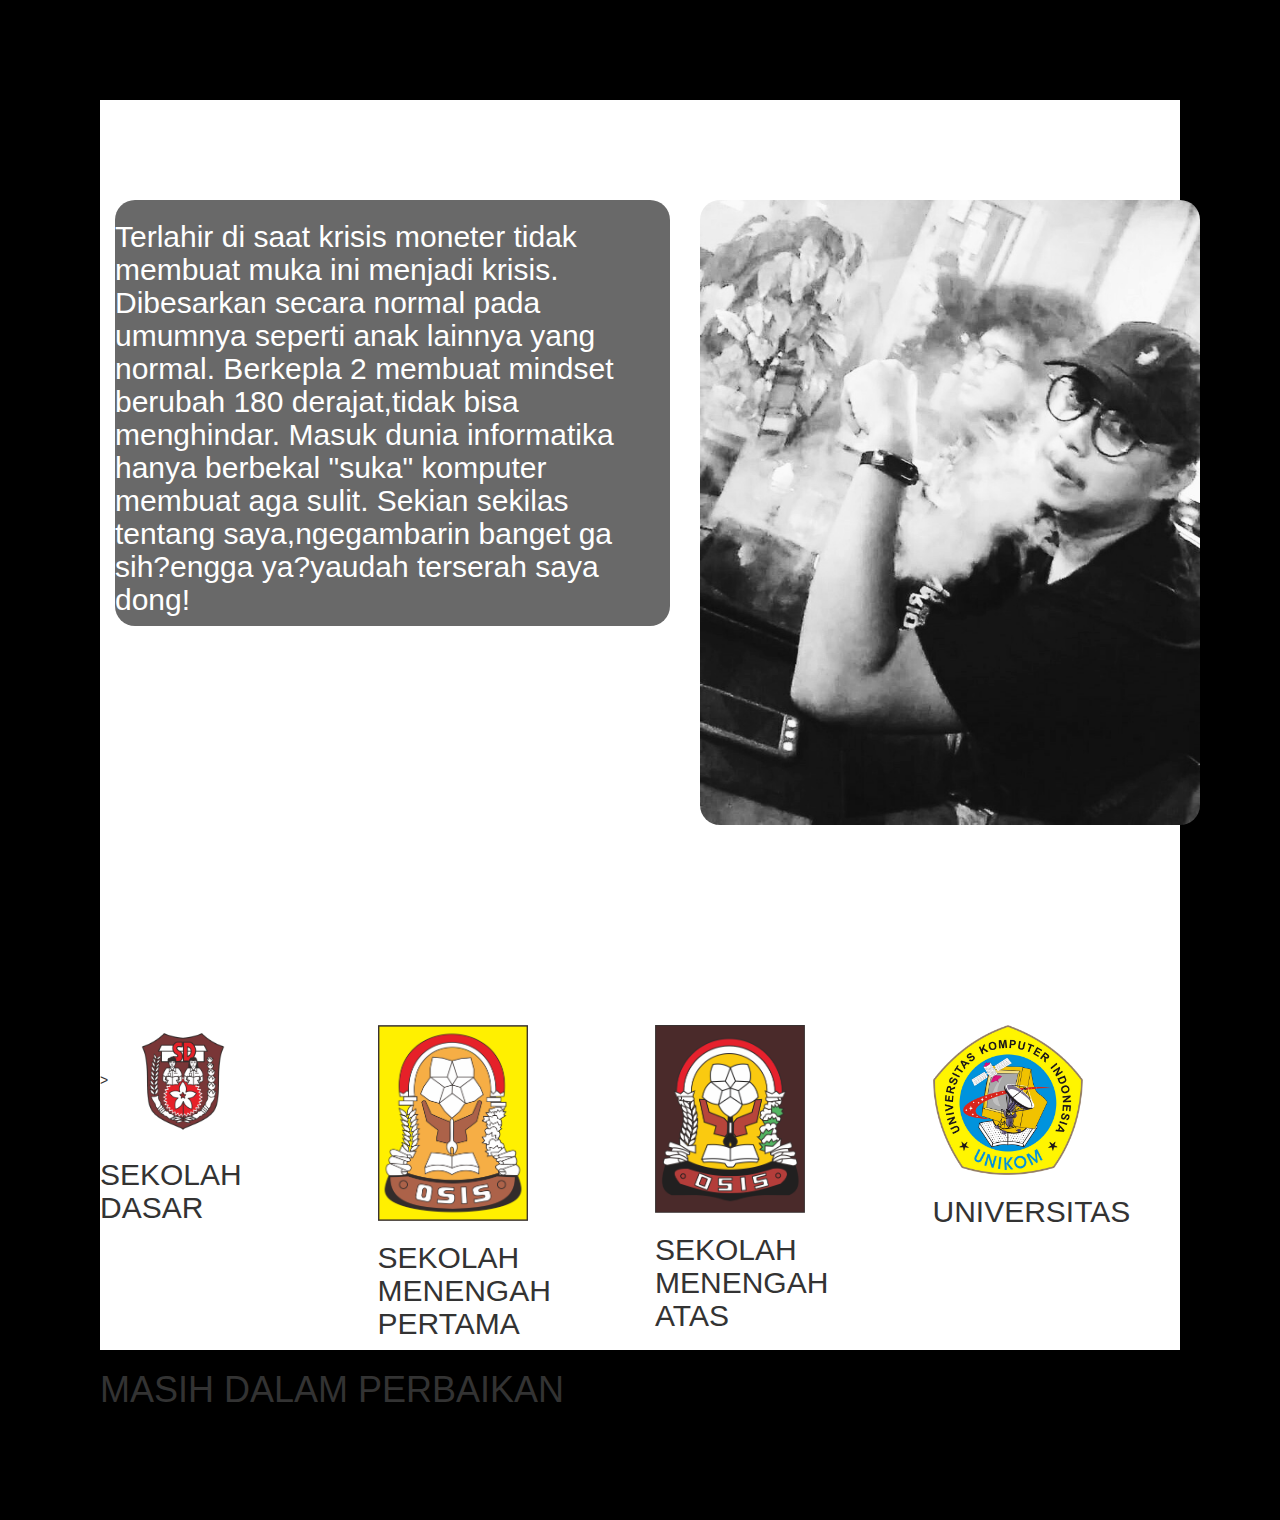
<file: about.html>
<!DOCTYPE html>
<html lang="en">
  <head>
    <meta charset="utf-8">
    <meta http-equiv="X-UA-Compatible" content="IE=edge">
    <meta name="viewport" content="width=device-width, initial-scale=1">
    <!-- The above 3 meta tags *must* come first in the head; any other head content must come *after* these tags -->
    <title>Bootstrap 101 Template</title>

    <!-- Bootstrap -->
    <link href="css/bootstrap.min.css" rel="stylesheet">
       <link href="gayaabout.css" rel="stylesheet">
      <link href="css/animate.css" rel="stylesheet">
      <link href="css/animate.min.css" rel="stylesheet">

    <!-- HTML5 shim and Respond.js for IE8 support of HTML5 elements and media queries -->
    <!-- WARNING: Respond.js doesn't work if you view the page via file:// -->
    <!--[if lt IE 9]>
      <script src="https://oss.maxcdn.com/html5shiv/3.7.3/html5shiv.min.js"></script>
      <script src="https://oss.maxcdn.com/respond/1.4.2/respond.min.js"></script>
    <![endif]-->
  </head>
  <body>
      
    <section class="atas">
    <div class="container">
    <div class="row">
    <div class="col-md-6">
    <table class="animated fadeInLeft">
        <tr>
            <td><h2>Terlahir di saat krisis moneter tidak membuat muka ini menjadi krisis.
            Dibesarkan secara normal pada umumnya seperti anak lainnya yang normal.
           Berkepla 2 membuat mindset berubah 180 derajat,tidak bisa menghindar.
            Masuk dunia informatika hanya berbekal "suka" komputer membuat aga sulit.
            Sekian sekilas tentang saya,ngegambarin banget ga sih?engga ya?yaudah terserah saya dong!</h2></td>
        
        </tr>
        </table>
        </div>
        
        <div class="col-md-6">
        <img src="gambar/profilevape.jpg" class="rounded animated tada" id="gambar1">
        
        </div>
        
        </div>
        </div>
         </section>
      
        <section class="tengah">
        <div class="row">
        <div class="col-md-3">
           ><img src="gambar/Sekolah%20Dasar.png" id="gambar2"> <h2>SEKOLAH DASAR</h2>  
                
               
        </div>
            <div class="col-md-3">
             <img src="gambar/LOGOOSISSMP.png" id="gambar3"> <h2>SEKOLAH MENENGAH PERTAMA</h2> 
            </div>
            
            <div class="col-md-3">
        <img src="gambar/OSOS-SMA.png" id="gambar4"> <h2>SEKOLAH MENENGAH ATAS</h2> 
                
            </div>
            <div class="col-md-3">
                <img src="gambar/unikom1.png" id="gambar5"> <h2>UNIVERSITAS</h2> 
            </div>
            
            
            
            
            
            
            
        </div>
        
        
        
        
        
        
        
        
        
        
        
        
       
        
        
        
    </section>
      <h1>MASIH DALAM PERBAIKAN</h1>
        
    <!-- jQuery (necessary for Bootstrap's JavaScript plugins) -->
    <script src="https://ajax.googleapis.com/ajax/libs/jquery/1.12.4/jquery.min.js"></script>
    <!-- Include all compiled plugins (below), or include individual files as needed -->
    <script src="js/bootstrap.min.js"></script>
  </body>
</html>
</file>
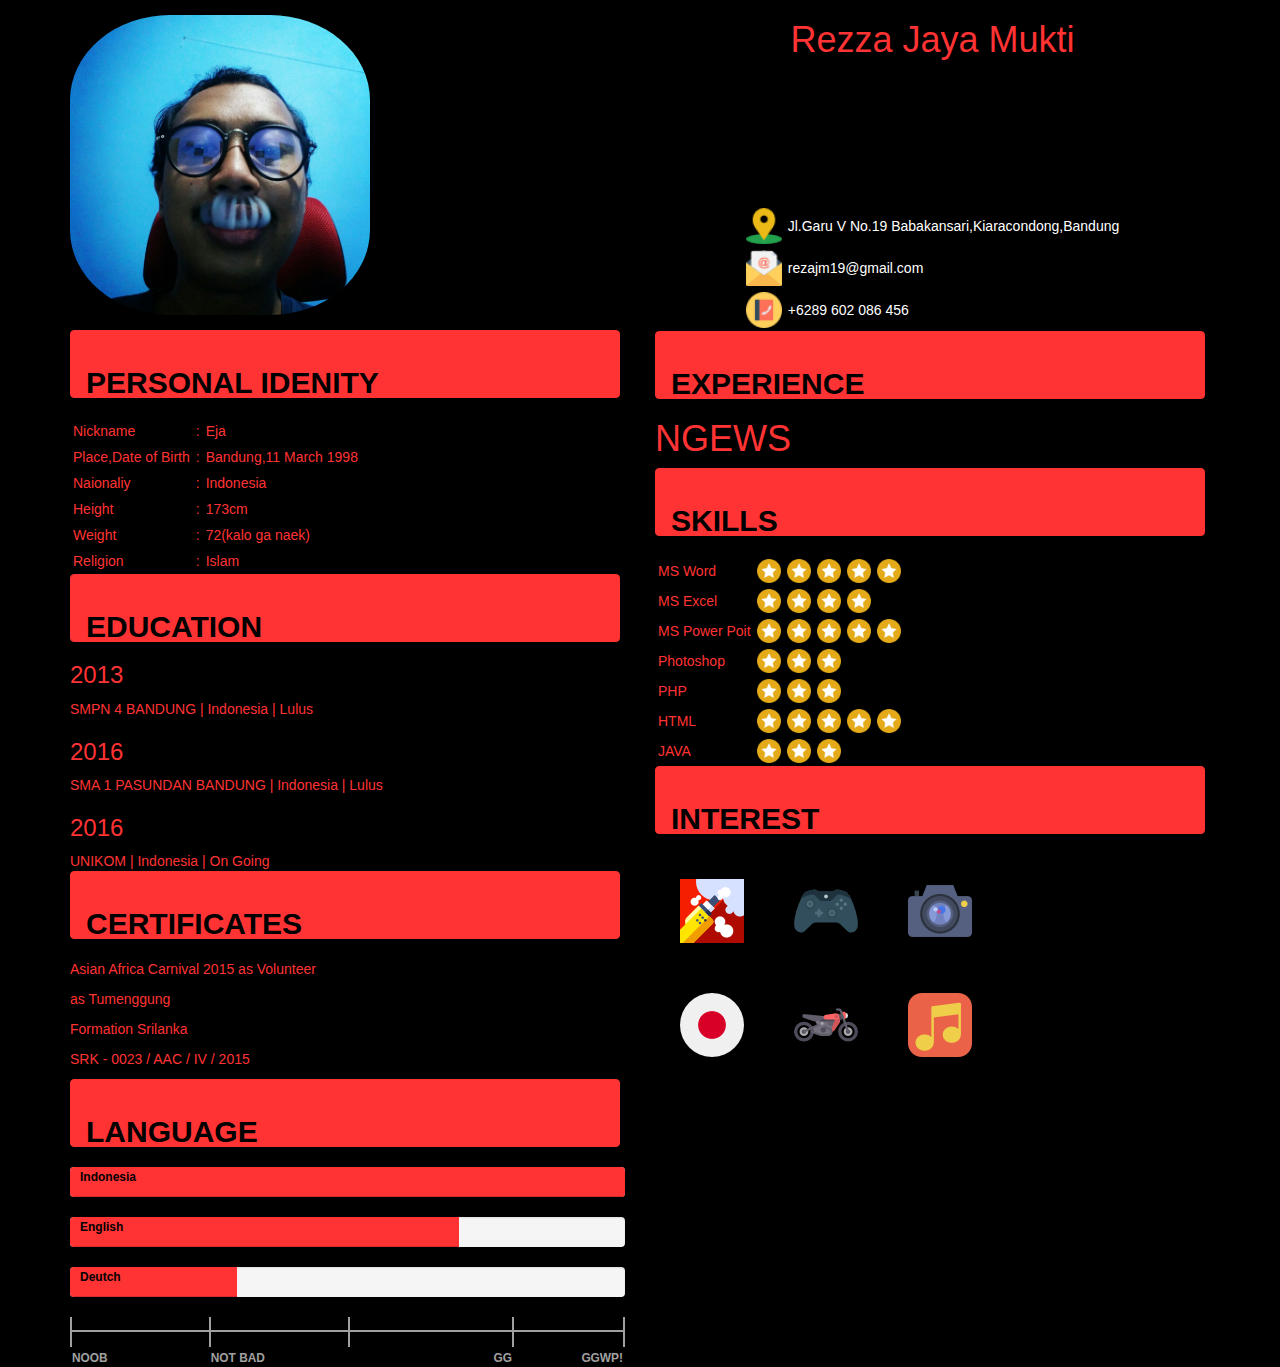
<file: cv.html>
<!DOCTYPE html>
<html lang="en">
  <head>
    <meta charset="utf-8">
    <meta http-equiv="X-UA-Compatible" content="IE=edge">
    <meta name="viewport" content="width=device-width, initial-scale=1">
    <!-- The above 3 meta tags *must* come first in the head; any other head content must come *after* these tags -->
    <title>Bootstrap 101 Template</title>

    <!-- Bootstrap -->
    <link href="css/bootstrap.min.css" rel="stylesheet">
      <link href="gayacv.css" rel="stylesheet">
      <link href="js/cv.js">

    <!-- HTML5 shim and Respond.js for IE8 support of HTML5 elements and media queries -->
    <!-- WARNING: Respond.js doesn't work if you view the page via file:// -->
    <!--[if lt IE 9]>
      <script src="https://oss.maxcdn.com/html5shiv/3.7.3/html5shiv.min.js"></script>
      <script src="https://oss.maxcdn.com/respond/1.4.2/respond.min.js"></script>
    <![endif]-->
  </head>
  <body>
     <section class="utama">
        <div class="container">
            <div class="row">
                <div class="col-md-6">
                    <img src="gambar/IMG_20180413_023429.jpg" id="profil">
                    <div class="panel panel-default" style="background-color: #ff3333" id="panel">
                    <div class="panel-body"><h2><strong>PERSONAL IDENITY</strong></h2></div>
                    </div>
                    <table>
                        <tr>
                        <td>Nickname</td> 
                        <td>:</td>
                        <td>Eja</td>
                        </tr>
                        <tr>
                        <td>Place,Date of Birth</td> 
                        <td>:</td>
                        <td>Bandung,11 March 1998</td>
                        </tr>
                        <tr>
                        <td>Naionaliy</td> 
                        <td>:</td>
                        <td>Indonesia</td>
                        </tr>
                        <tr>
                        <td>Height</td> 
                        <td>:</td>
                        <td>173cm</td>
                        </tr>
                        <tr>
                        <td>Weight</td> 
                        <td>:</td>
                        <td>72(kalo ga naek)</td>
                        </tr>
                        <tr>
                        <td>Religion</td> 
                        <td>:</td>
                        <td>Islam</td>
                        </tr>
                    
                    </table>
                    <div class="panel panel-default" style="background-color: #ff3333" id="panel">
                    <div class="panel-body"><h2><strong>EDUCATION </strong></h2></div>
                    </div>
                    <tr>
                        <td colspan="2"><h3>2013</h3></td>
                        <td>SMPN 4 BANDUNG</td>
                    </tr>
                    <tr>
                        <td colspan="1">| Indonesia</td> 
                    </tr>
                    <tr>
                        <td colspan="1">| Lulus</td>
                    </tr>
                    <tr>
                        <td colspan="2"><h3>2016</h3></td>
                        <td>SMA 1 PASUNDAN BANDUNG</td>
                    </tr>
                    <tr>
                        <td colspan="1">| Indonesia</td> 
                    </tr>
                    <tr>
                        <td colspan="1">| Lulus</td>
                    </tr>
                    <tr>
                        <td colspan="2"><h3>2016</h3></td>
                        <td>UNIKOM</td>
                    </tr>
                    <tr>
                        <td colspan="1">| Indonesia</td> 
                    </tr>
                    <tr>
                        <td colspan="1">| On Going</td>
                    </tr>
                    
                    <div class="panel panel-default" style="background-color: #ff3333" id="panel">
                    <div class="panel-body"><h2><strong>CERTIFICATES </strong></h2></div>
                    </div>
                    <P>Asian Africa Carnival 2015 as Volunteer</P>
                    <P>as Tumenggung</P>
                    <P>Formation Srilanka</P>
                    <P>SRK - 0023 / AAC / IV / 2015</P>
                    <div class="panel panel-default" style="background-color: #ff3333" id="panel">
                    <div class="panel-body"><h2><strong>LANGUAGE</strong></h2>
                    </div>
                    </div>
                    <table>
                    <tr>
                        <!--
                        <td>Indonesia</td>
                       
                        <td><img src="gambar/star.png" id="rating"></td>
                        <td><img src="gambar/star.png" id="rating"></td>
                        <td><img src="gambar/star.png" id="rating"></td>
                        <td><img src="gambar/star.png" id="rating"></td>
                        <td><img src="gambar/star.png" id="rating"></td>
                        </tr> -->
                        <div class="progress">
                        <div class="progress-bar" role="progressbar" aria-valuenow="100" aria-valuemin="0" aria-valuemax="100" style="width: 100%;" data-toggle="tooltip" data-placement="top" title="indonesia">
                        <span class="sr-only">100%</span>
                        <span class="progress-type"><strong>Indonesia</strong></span>
                        </div>
                        </div>
                       
                    <tr>
                        <!--
                        <td>English</td>
                        
                        <td><img src="gambar/star.png" id="rating"></td>
                        <td><img src="gambar/star.png" id="rating"></td>
                        <td><img src="gambar/star.png" id="rating"></td> 
                    </tr> -->
                         <div class="progress">
                        <div class="progress-bar" role="progressbar" aria-valuenow="60" aria-valuemin="0" aria-valuemax="100" style="width: 70%;" data-toggle="tooltip" data-placement="top" title="indonesia">
                        <span class="sr-only">70%</span>
                        <span class="progress-type"><strong>English</strong></span>
                        </div>
                        </div>
                    <tr>
                        <!--
                        <td>Deutch</td>
                        
                        <td><img src="gambar/star.png" id="rating"></td>
                        <td><img src="gambar/star.png" id="rating"></td>     
                    </tr> -->
                         <div class="progress">
                        <div class="progress-bar" role="progressbar" aria-valuenow="30" aria-valuemin="0" aria-valuemax="100" style="width: 30%;" data-toggle="tooltip" data-placement="top" title="indonesia">
                        <span class="sr-only">30%</span>
                        <span class="progress-type"><strong>Deutch</strong></span>
                        </div>
                        </div>
                        <tr>
                        <div class="progress-meter">
				<div class="meter meter-left" style="width: 25%;"><span class="meter-text">NOOB</span></div>
				<div class="meter meter-left" style="width: 25%;"><span class="meter-text">NOT BAD</span></div>
    			<div class="meter meter-right" style="width: 20%;"><span class="meter-text">GGWP!</span></div>
				<div class="meter meter-right" style="width: 30%;"><span class="meter-text">GG</span></div>
			</div>
                        </tr>
                        
                    </table>
                    
                </div>
                 <div class="col-md-6">
                     <center>
                        <table id="tb2">
                            <tr>
                     <h1>Rezza Jaya Mukti</h1>
                         <table id="tb1">
                         <tr>
                            <td><img src="gambar/placeholder.png" id="atas"> </td>
                             <td>Jl.Garu V No.19 Babakansari,Kiaracondong,Bandung</td>
                         </tr>
                        <tr>
                            <td><img src="gambar/email.png" id="atas"></td>
                            <td>rezajm19@gmail.com</td>
                        </tr>
                        <tr>
                            <td><img src="gambar/telp.png" id="atas"></td>
                            <td>+6289 602 086 456</td>
                        </tr>
                        </table>
                                </tr>
                             </table>
                        </center>
                        
                     
                     <div class="panel panel-default" style="background-color: #ff3333"  id="panel">
                    <div class="panel-body"><h2><strong>EXPERIENCE</strong></h2>
                    </div>
                    </div>
                     <H1>NGEWS</H1>
                     
                     <div class="panel panel-default" style="background-color: #ff3333" id="panel">
                    <div class="panel-body"><h2><strong>SKILLS</strong></h2>
                    </div>
                    </div>
                     <table>
                    <tr>
                        <td>MS Word</td>
                        
                        <td><img src="gambar/star.png" id="rating"></td>
                        <td><img src="gambar/star.png" id="rating"></td>
                        <td><img src="gambar/star.png" id="rating"></td>
                        <td><img src="gambar/star.png" id="rating"></td>
                        <td><img src="gambar/star.png" id="rating"></td>
                        </tr>
                         
                          <tr>
                        <td>MS Excel</td>
                        
                        <td><img src="gambar/star.png" id="rating"></td>
                        <td><img src="gambar/star.png" id="rating"></td>
                        <td><img src="gambar/star.png" id="rating"></td>
                        <td><img src="gambar/star.png" id="rating"></td>
                        
                        </tr>
                          <tr>
                        <td>MS Power Poit</td>
                        
                        <td><img src="gambar/star.png" id="rating"></td>
                        <td><img src="gambar/star.png" id="rating"></td>
                        <td><img src="gambar/star.png" id="rating"></td>
                        <td><img src="gambar/star.png" id="rating"></td>
                        <td><img src="gambar/star.png" id="rating"></td>
                        </tr>
                         
                          <tr>
                        <td>Photoshop</td>
                        
                        <td><img src="gambar/star.png" id="rating"></td>
                        <td><img src="gambar/star.png" id="rating"></td>
                        <td><img src="gambar/star.png" id="rating"></td>
                        
                        </tr>
                          <tr>
                        <td>PHP</td>
                        
                        <td><img src="gambar/star.png" id="rating"></td>
                        <td><img src="gambar/star.png" id="rating"></td>
                        <td><img src="gambar/star.png" id="rating"></td>
                        
                        </tr>
                          <tr>
                        <td>HTML</td>
                        
                        <td><img src="gambar/star.png" id="rating"></td>
                        <td><img src="gambar/star.png" id="rating"></td>
                        <td><img src="gambar/star.png" id="rating"></td>
                        <td><img src="gambar/star.png" id="rating"></td>
                        <td><img src="gambar/star.png" id="rating"></td>
                        </tr>
                          <tr>
                        <td>JAVA</td>
                        
                        <td><img src="gambar/star.png" id="rating"></td>
                        <td><img src="gambar/star.png" id="rating"></td>
                        <td><img src="gambar/star.png" id="rating"></td>
                       </tr>
                       </table>
                     
                      <div class="panel panel-default" style="background-color: #ff3333" id="panel">
                    <div class="panel-body"><h2><strong>INTEREST</strong></h2>
                    </div>
                    </div>
                     <table>
                     <tr>
                        <td style="padding: 25px" ><img src="gambar/cigarette.png" id="bawah"> </td> 
                         <td style="padding: 25px"> <img src="gambar/gamepad.png" id="bawah"> </td>  
                         <td style="padding: 25px"> <img src="gambar/photo-camera.png" id="bawah"> </td>
                    </tr>
                    <tr>
                        <td style="padding: 25px"> <img src="gambar/japan.png" id="bawah"> </td> 
                        <td style="padding: 25px"> <img src="gambar/motor-sports.png" id="bawah"> </td>
                        <td style="padding: 25px"> <img src="gambar/music-player.png" id="bawah"> </td>
                    
                    </tr>
                     
                     
                     </table>
                     
                     
                    

    <!-- jQuery (necessary for Bootstrap's JavaScript plugins) -->
    <script src="https://ajax.googleapis.com/ajax/libs/jquery/1.12.4/jquery.min.js"></script>
    <!-- Include all compiled plugins (below), or include individual files as needed -->
    <script src="js/bootstrap.min.js"></script>
  </body>
</html>
</file>
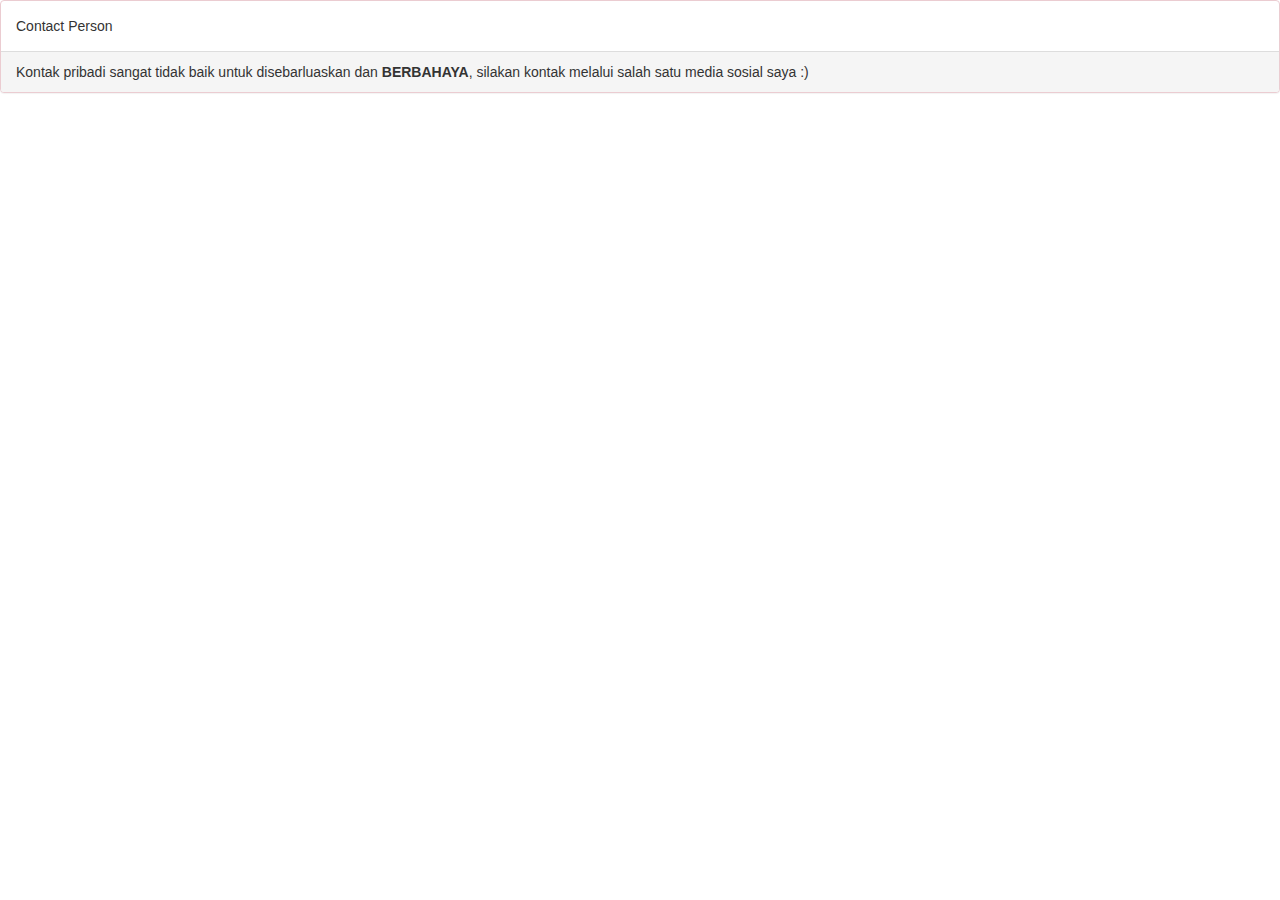
<file: kontak.html>
<!DOCTYPE html>
<html lang="en">
  <head>
    <meta charset="utf-8">
    <meta http-equiv="X-UA-Compatible" content="IE=edge">
    <meta name="viewport" content="width=device-width, initial-scale=1">
    <!-- The above 3 meta tags *must* come first in the head; any other head content must come *after* these tags -->
    <title>Bootstrap 101 Template</title>

    <!-- Bootstrap -->
    <link href="css/bootstrap.min.css" rel="stylesheet">

    <!-- HTML5 shim and Respond.js for IE8 support of HTML5 elements and media queries -->
    <!-- WARNING: Respond.js doesn't work if you view the page via file:// -->
    <!--[if lt IE 9]>
      <script src="https://oss.maxcdn.com/html5shiv/3.7.3/html5shiv.min.js"></script>
      <script src="https://oss.maxcdn.com/respond/1.4.2/respond.min.js"></script>
    <![endif]-->
  </head>
  <body>
    <div class="panel panel-danger">
  <div class="panel-body">
    Contact Person
  </div>
  <div class="panel-footer">Kontak pribadi sangat tidak baik untuk disebarluaskan dan <strong>BERBAHAYA</strong>, silakan kontak melalui salah satu media sosial saya :) </div>
</div>

    <!-- jQuery (necessary for Bootstrap's JavaScript plugins) -->
    <script src="https://ajax.googleapis.com/ajax/libs/jquery/1.12.4/jquery.min.js"></script>
    <!-- Include all compiled plugins (below), or include individual files as needed -->
    <script src="js/bootstrap.min.js"></script>
  </body>
</html>
</file>
<file: gayaabout.css>
body{
    background-color: black;
    padding: 100px;
}



#gambar1 {
        width: 500px;
    height: auto;
    border-radius: 20px;

}

#gambar2 {
    width: 150px;
    height: 150;
}

#gambar3 {
    width: 150px;
    height: 150;
}

#gambar4 {
    width: 150px;
    height: 150;
}

#gambar5 {
    width: 150px;
    height: 150;
}
      



.atas{
      background-color: white;
    padding-top: 100px;
    padding-bottom: 100px;
    
}
.tengah {
   
    background-color: white;
    padding-top: 100px;
   
}

table {
     background-color: dimgrey;
    border-radius: 20px; !important;
    color: white;
    
}
</file>
<file: gayacv.css>
#profil {
    width: 300px;
    height: auto;
    border-radius: 100px;
    padding-top: 15px;
    padding-bottom: 15px;
  
    
}

body {
    background-color: black;
    color: #ff3333;
}
h2 {
    color: black;
}

#rating {
    width: 24px;
    height: 24px;
}

td {
    padding: 3px;
}

#atas {
    width: 36px;
    height: 36px;
}

#bawah {
    width: 64px;
    height: 64px;
}

#panel {
    width: 550px;
    height: 68px;
    border-color: #ff3333;
    
}
#tb1{
    color: white;
    
}
#tb2{
    margin-bottom: 135px;
    
}

.navbar-why-you-so-small > .navbar-collapse {
	background-color: #ff3333;
}

.progress-bar {
	text-align: left;
	white-space: nowrap;
	white-space: nowrap;
	overflow: hidden;
	text-overflow: ellipsis;
	cursor: pointer;
}

.progress-bar > .progress-type {
	padding-left: 10px;
}

.progress-meter {
	min-height: 15px;
	border-bottom: 2px solid rgb(160, 160, 160);
}

.progress-meter > .meter {
	position: relative;
	float: left;
	min-height: 30px;
	border-width: 0px;
	border-style: solid;
	border-color: rgb(160, 160, 160);
}

.progress-meter > .meter-left {
	border-left-width: 2px;
}

.progress-meter > .meter-right {
	float: right;
	border-right-width: 2px;
}

.progress-meter > .meter-right:last-child {
	border-left-width: 2px;
}

.progress-meter > .meter > .meter-text {
	position: absolute;
	display: inline-block;
	bottom: -20px;
	width: 100%;
	font-weight: 700;
	font-size: 0.85em;
	color: rgb(160, 160, 160);
	text-align: left;
}

.progress-meter > .meter.meter-right > .meter-text {
	text-align: right;
    
}

.progress-type {
    color: black;
}
.progress {
    height: 30px;
}

.progress-bar {
    background-color: #ff3333;
}

.sr-only {
    text-align: right;
}
</file>
